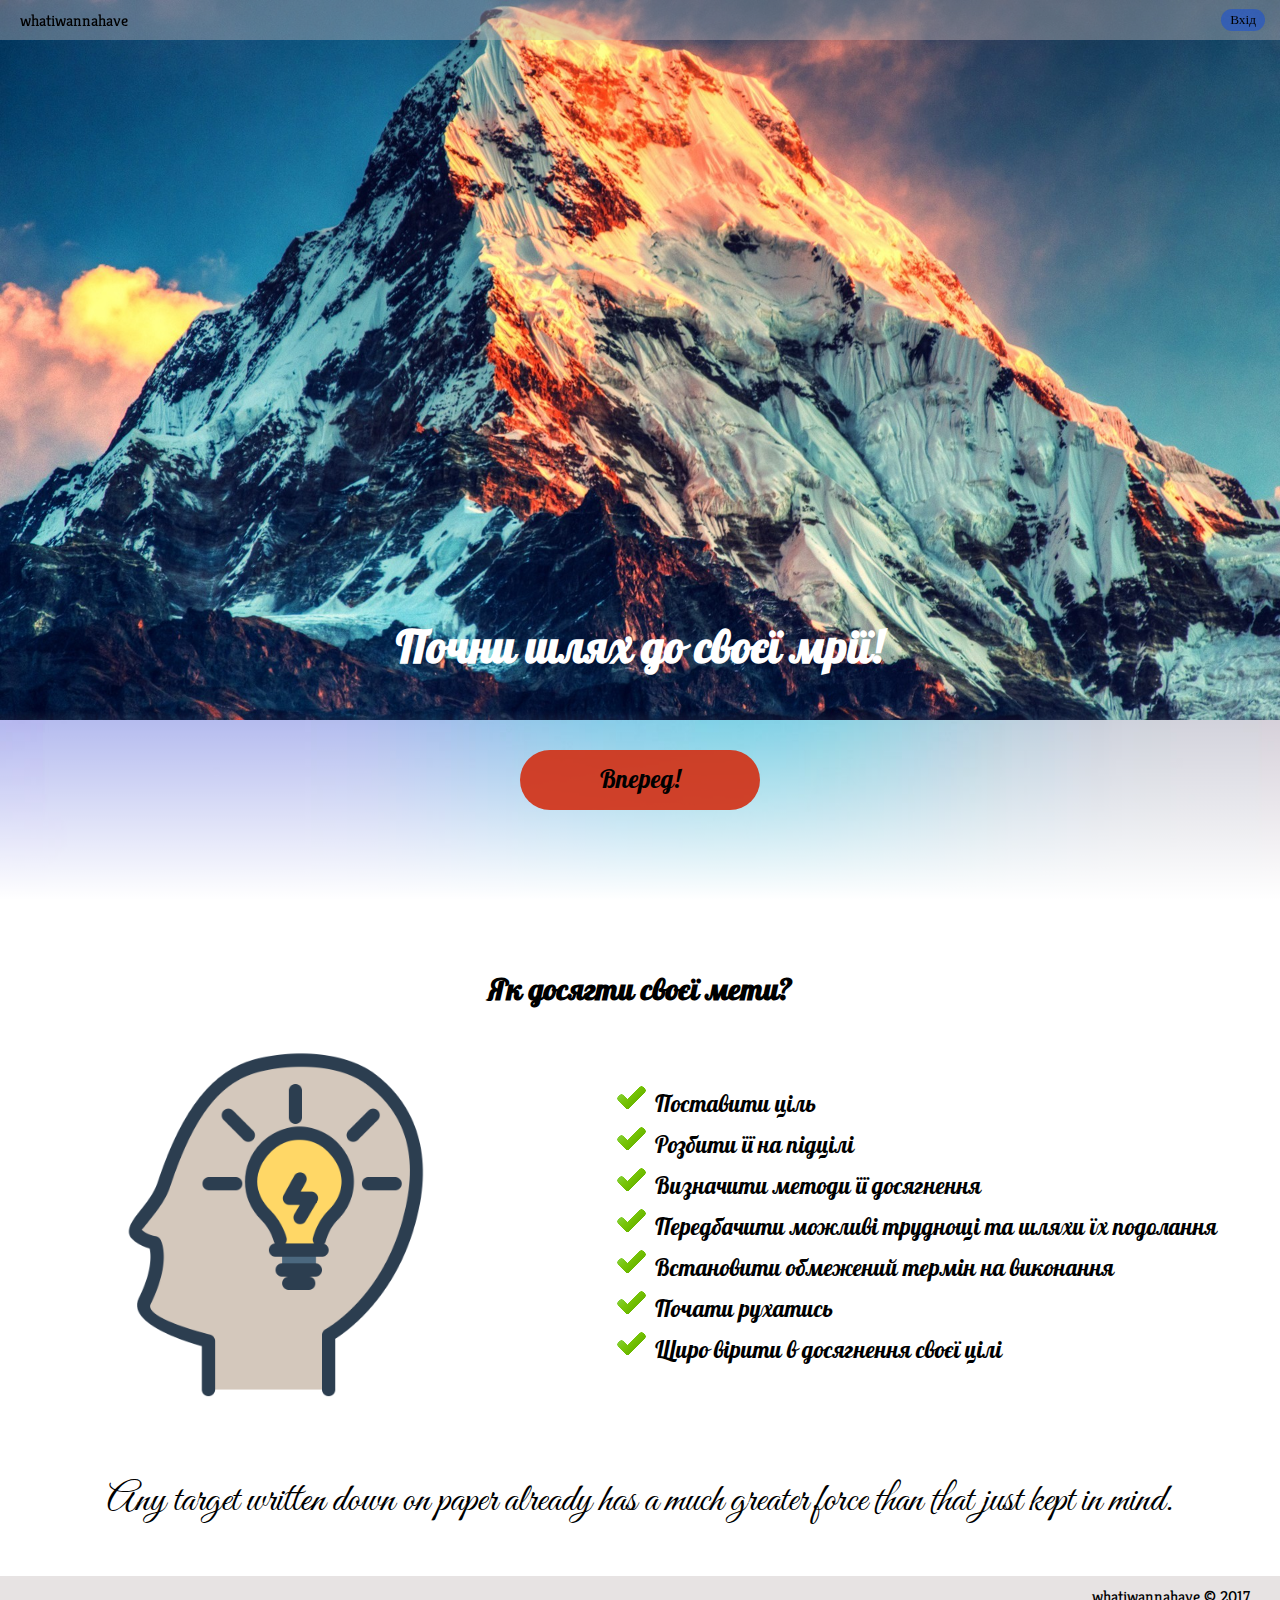
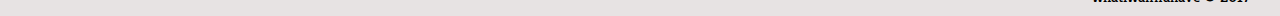
<file: index.html>
<!doctype html>
<html lang="en">
<head>
    <meta charset="UTF-8">
    <title>Hello World</title>
    <link rel="stylesheet" href="css/style.css">
    <link href="https://fonts.googleapis.com/css?family=Pattaya" rel="stylesheet">
    <link href="https://fonts.googleapis.com/css?family=Great+Vibes" rel="stylesheet">
    <link href="https://fonts.googleapis.com/css?family=Great+Vibes|Kreon" rel="stylesheet">
    <link rel="stylesheet" href="css/media.css" >
    <link rel="shortcut icon" href="images/bulb.png" type="image/x-icon">
</head>
<body>
    <header>
        <p>whatiwannahave</p>
        <form action="signin.html">
            <button>Вхід</button>
        </form>
    </header>
    
    <div id="base">
        <!--<img src="images/Mountain.png" alt="Еверест">-->
        <h1>Почни шлях до своєї мрії!</h1>
        <h2>            
            <form action="profile-v2.html">
                <button class="forward">Вперед!</button>
            </form>
        </h2>
    </div>  
            <h2 class="way">Як досягти своєї мети?</h2>

    <div id="content">
        <ul>
            <li>Поставити ціль</li>
            <li>Розбити її на підцілі</li>
            <li>Визначити методи її досягнення</li>
            <li>Передбачити можливі труднощі та шляхи їх подолання</li>
            <li>Встановити обмежений термін на виконання</li>
            <li>Почати рухатись</li>
            <li>Щиро вірити в досягнення своєї цілі</li>
        </ul>
        <img src="images/idea.png" alt="Ідея"></img>
    </div>
            <p class="paper">Any target written down on paper already has a much greater force than that just kept in mind.</p>

    <footer>
        <p>whatiwannahave © 2017</p>
    </footer>    
</body>
</html>
</file>
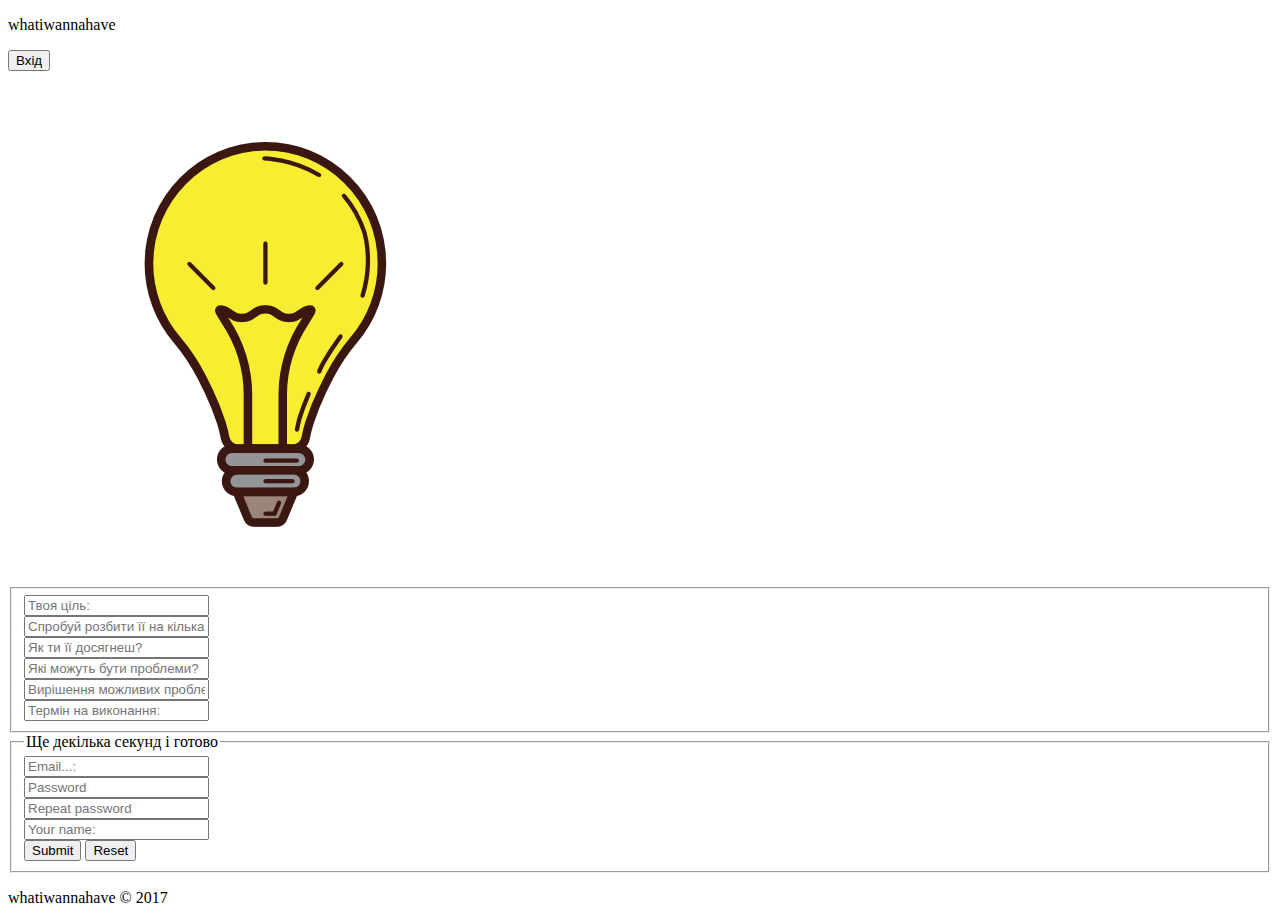
<file: registration.html>
<!doctype html>
<html lang="en">
    
<head>
    <meta charset="UTF-8">
    <title>Registration</title>
</head>

<body>
    
    <header>
        <p>whatiwannahave</p>
        <form action="signin.html">
            <button>Вхід</button>
        </form>
    </header>
    <img src="images/bulb.png" alt="Реєстрація">
    <div id="form">
        <form action="" method="">
            <fieldset>  
                <label for="target"></label>
                    <input type="text" id="target" name="target" placeholder="Твоя ціль:"><br>
                <label for="subtargets"></label>
                    <input type="textarea" id="subtargets" name="subtargets" placeholder="Спробуй розбити її на кілька підцілей:"><br>
                <label for="progress"></label>
                    <input type="textarea" name="progress" id="progress" placeholder="Як ти її досягнеш?"><br>
                <label for="problems"></label>
                    <input type="textarea" name="problems" id="problems" placeholder="Які можуть бути проблеми?"><br>
                <label for="solvings"></label>
                    <input type="textarea" name="solvings" id="solvings" placeholder="Вирішення можливих проблем:"><br>
                <label for="time"></label>
                    <input type="text" name="time" id="time" placeholder="Термін на виконання:"><br>
            </fieldset>  
            <fieldset>  
                <legend>Ще декілька секунд і готово</legend>
                <label for="email"></label>
                    <input type="email" name="email" id="email" placeholder="Email...:"><br>
                <label for=""></label>
                    <input type="password" name="password" class="password" placeholder="Password"><br>
                <label for="password"></label>
                    <input type="password" name="password" class="password" placeholder="Repeat password"><br>
                <label for="Name"></label>
                    <input type="text" id="name" name="name" placeholder="Your name:"><br>
                <input type="submit" name="submit">    
                <input type="reset" name="reset">
            </fieldset>        
        </form>
    </div>
    <footer>
        <p>whatiwannahave © 2017</p>
    </footer> 
</body>

</html>
</file>
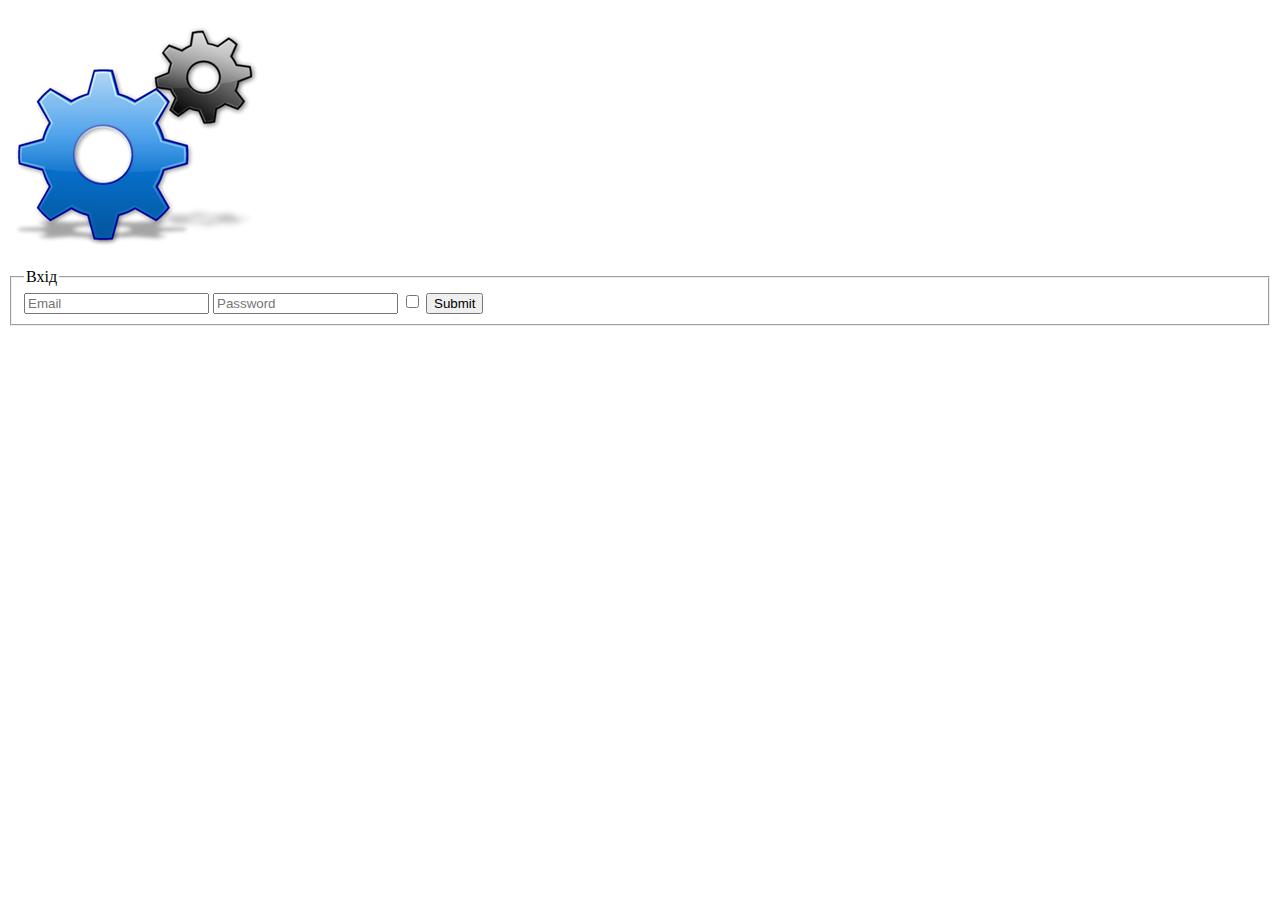
<file: signin.html>
<!doctype html>
<html lang="en">
<head>
    <meta charset="UTF-8">
    <title>Sign in</title>
</head>
<body>
    <img src="images/gear.png" alt="Вхід"> 
    <form>
        <fieldset>
            <legend>Вхід</legend>
            <label for="signemail"></label>
                <input type="email" id="signemail" name="signemail" placeholder="Email">
            <label fir="signpassword"></label>
                <input type="password" id="signpassword" name="signpassword" placeholder="Password">
            <label for="remember"></label>
                <input type="checkbox" id="remember" name="remember">
            <input type="submit" name="submit">    
        </fieldset>
    </form>
</body>
</html>
</file>
<file: css/style.css>
body{
    display: flex;
    margin: 0 auto;
    flex-direction: column;
    max-width: 1680px;
    background-image: url(../images/background2.jpg);
    background-repeat: no-repeat;
    background-attachment : fixed;
    background-size: 100% 100%;
    justify-content: center;
}

/* HEADER           */

header{
    margin: 0 auto;
    position: fixed;
    top: 0;
    left: 0;
    display: flex;
    flex-direction: row;
    justify-content: space-between;
    height: 40px;
    background-color: rgba(194, 184, 184, 0.4);
    width: 100%;
    align-items: center;

    
}
header button{
    padding: 3px;
    padding-left: 9px;
    padding-right: 9px;
    margin-right: 15px;
    font-family: 'Open Sans', sans-serif;
    font-family: 'Gloria Hallelujah', cursive;
    background-color: rgba(16, 75, 224, 0.5);
    border: 0;
    border-radius: 15px;
}

header p {
    font-family: 'Great Vibes', cursive;
    font-family: 'Kreon', serif;
    margin-left: 20px;
}


/*   BASE            */

#base {
    display: flex;
    align-items: center;
    justify-content: flex-end;
    flex-direction: column;
    font-family: serif;
    max-height: 900px;
}


 
.forward{
    margin-bottom: 20px;
    margin-top: 40px;
    padding: 13px 80px;
    background-color: rgba(209, 47, 19, 0.9);
    border-radius: 30px;
    border: 0;
    font-size: 25px;
    font-family: 'Pattaya', sans-serif;
    
}
.forward:hover{
    background: -moz-linear-gradient(top, rgba(242,76,50,0) 0%, rgba(242,76,50,0.8) 5%, rgba(242,76,50,0.98) 34%, rgba(243,71,43,1) 38%, rgba(244,55,22,1) 50%, rgba(243,68,39,1) 61%, rgba(242,76,50,0.96) 68%, rgba(242,76,50,0.8) 95%, rgba(242,76,50,0) 100%); /* FF3.6-15 */
    background: -webkit-linear-gradient(top, rgba(242,76,50,0) 0%,rgba(242,76,50,0.8) 5%,rgba(242,76,50,0.98) 34%,rgba(243,71,43,1) 38%,rgba(244,55,22,1) 50%,rgba(243,68,39,1) 61%,rgba(242,76,50,0.96) 68%,rgba(242,76,50,0.8) 95%,rgba(242,76,50,0) 100%); /* Chrome10-25,Safari5.1-6 */
    background: linear-gradient(to bottom, rgba(242,76,50,0) 0%,rgba(242,76,50,0.8) 5%,rgba(242,76,50,0.98) 34%,rgba(243,71,43,1) 38%,rgba(244,55,22,1) 50%,rgba(243,68,39,1) 61%,rgba(242,76,50,0.96) 68%,rgba(242,76,50,0.8) 95%,rgba(242,76,50,0) 100%); /* W3C, IE10+, FF16+, Chrome26+, Opera12+, Safari7+ */
    filter: progid:DXImageTransform.Microsoft.gradient( startColorstr='#00f24c32', endColorstr='#00f24c32',GradientType=0 ); /* IE6-9 */
}

#base h1{
    color: white;
    font-size: 45px;
    font-family: 'Pattaya', sans-serif;

}

#base h2{
    display: flex;
    padding-bottom: 70px;
    margin: 0;
    width: 100%;
    justify-content: center;
    background: -moz-linear-gradient(bottom, rgba(255,255,255,1) 0%, rgba(255,255,255,0) 100%); /* FF3.6-15 */
    background: -webkit-linear-gradient(bottom, rgba(255,255,255,1) 0%,rgba(255,255,255,0) 100%); /* Chrome10-25,Safari5.1-6 */
    background: linear-gradient(to top, rgba(255,255,255,1) 0%,rgba(255,255,255,0) 100%);
    
}


/*       CONTENT                  */

#content{
    display: flex;
    align-items: center;
    flex-direction: row-reverse;
    justify-content: space-around;
}

.way{
    display: flex;
    justify-content: center;
    font-size: 30px;
    padding-top: 70px;
    margin: 0px;
    font-family: 'Pattaya', sans-serif;
    background: -moz-linear-gradient(top, rgba(255,255,255,1) 0%, rgba(255,255,255,0) 100%); /* FF3.6-15 */
    background: -webkit-linear-gradient(top, rgba(255,255,255,1) 0%,rgba(255,255,255,0) 100%); /* Chrome10-25,Safari5.1-6 */
    background: linear-gradient(to bottom, rgba(255,255,255,1) 0%,rgba(255,255,255,0) 100%);
    
}

ul{
    list-style-image:url(../images/check.png);
    font-family: 'Pattaya', sans-serif;
    font-size: 23px;

}

#content img{
    height: 425px;
}

.paper{
    display: flex;
    justify-content: center;
    margin-bottom: 50px;
    font-size: 40px;
    margin-left: 50px;
    margin-right: 50px;
    font-family: 'Great Vibes', cursive;
}


/*     FOOTER         */

footer{
    margin: 0 auto;
    bottom: 0;
    left: 0;
    display: flex;
    flex-direction: row;
    justify-content: flex-end;
    height: 40px;
    background-color: rgba(194, 184, 184, 0.4);
    width: 100%;
    align-items: center;

}

footer p{
    margin-right: 30px;
    font-family: 'Great Vibes', cursive;
    font-family: 'Kreon', serif;
}
</file>
<file: css/media.css>
@media screen and (max-device-width: 749px){
    #base{
        background-image: url(../images/mountain2.jpg);
        height: 100vh;
        background-repeat: no-repeat;
        background-size: 100%;

    }
}

@media screen and (min-device-width: 750px){
    #base{
        background-image: url(../images/mountain.jpg);
        height: 100vh;
        background-repeat: no-repeat;
        background-size: 100%;

    }
    
}
</file>
